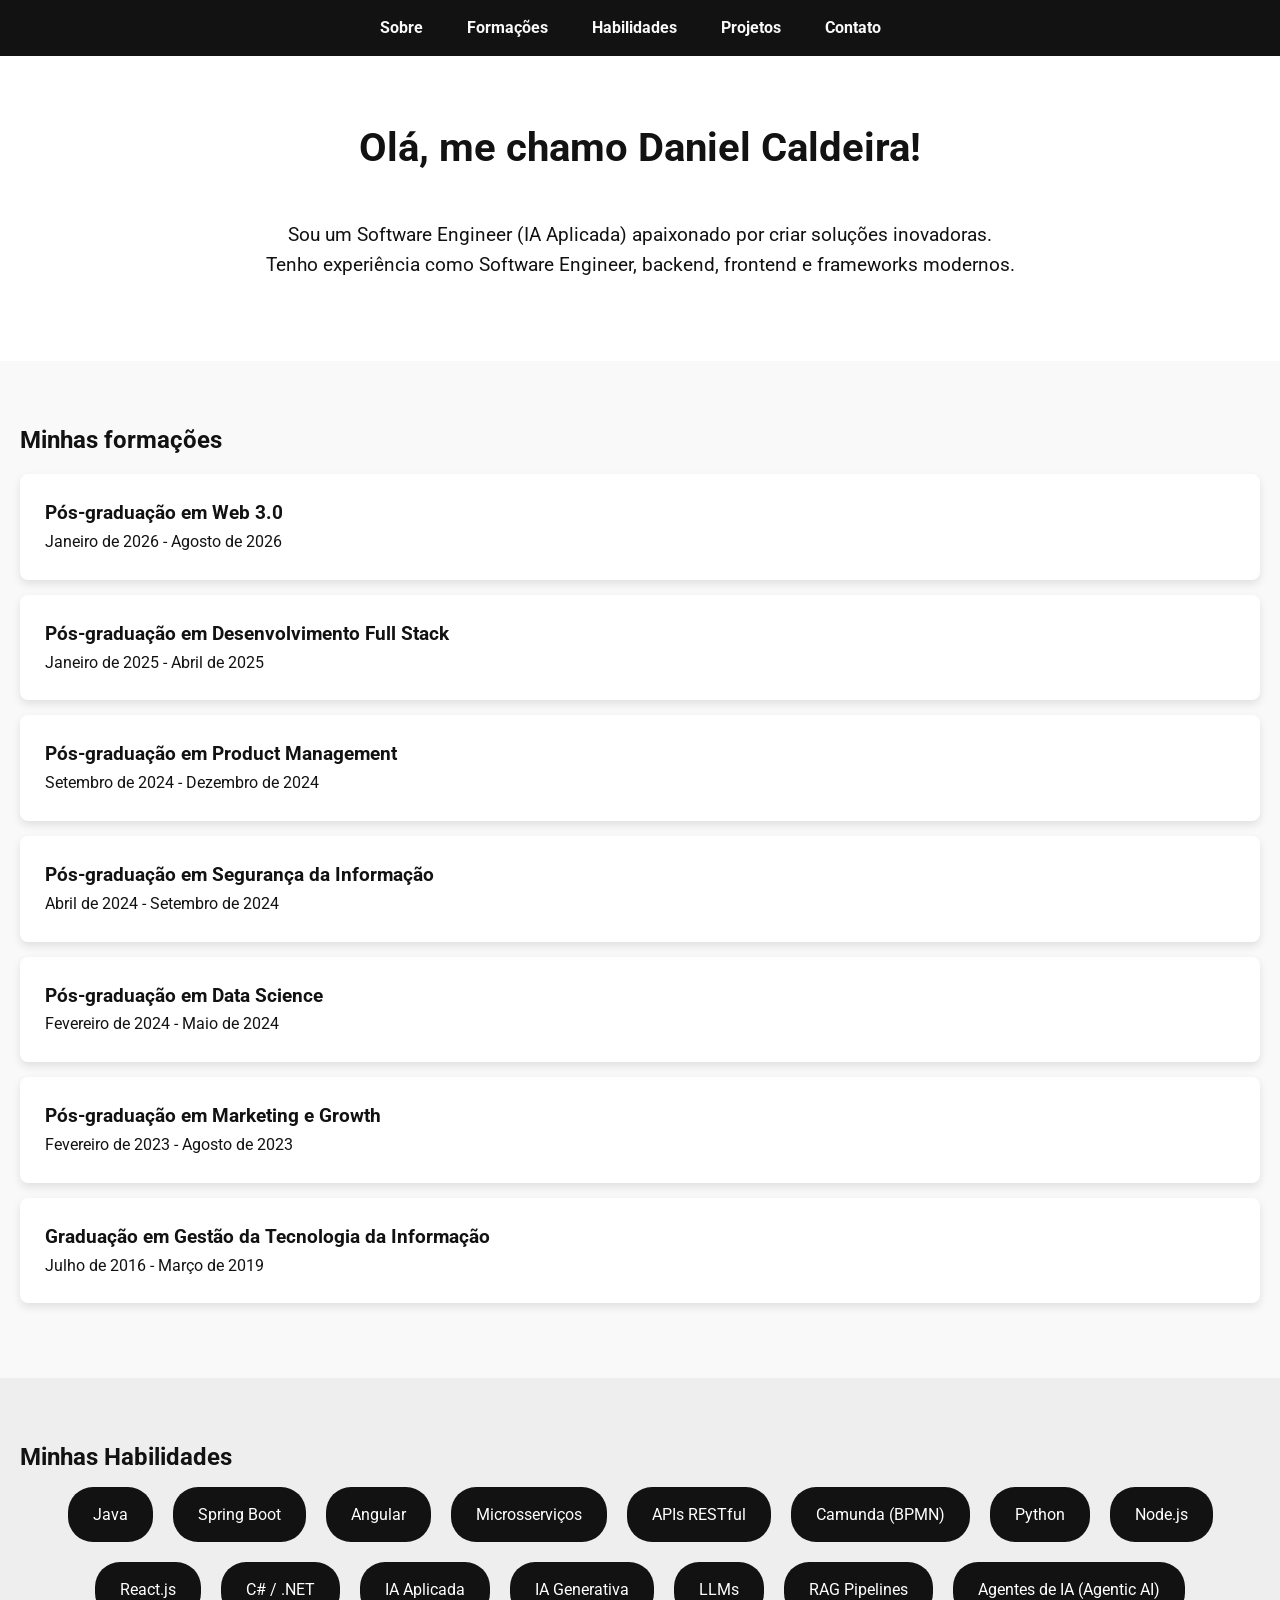
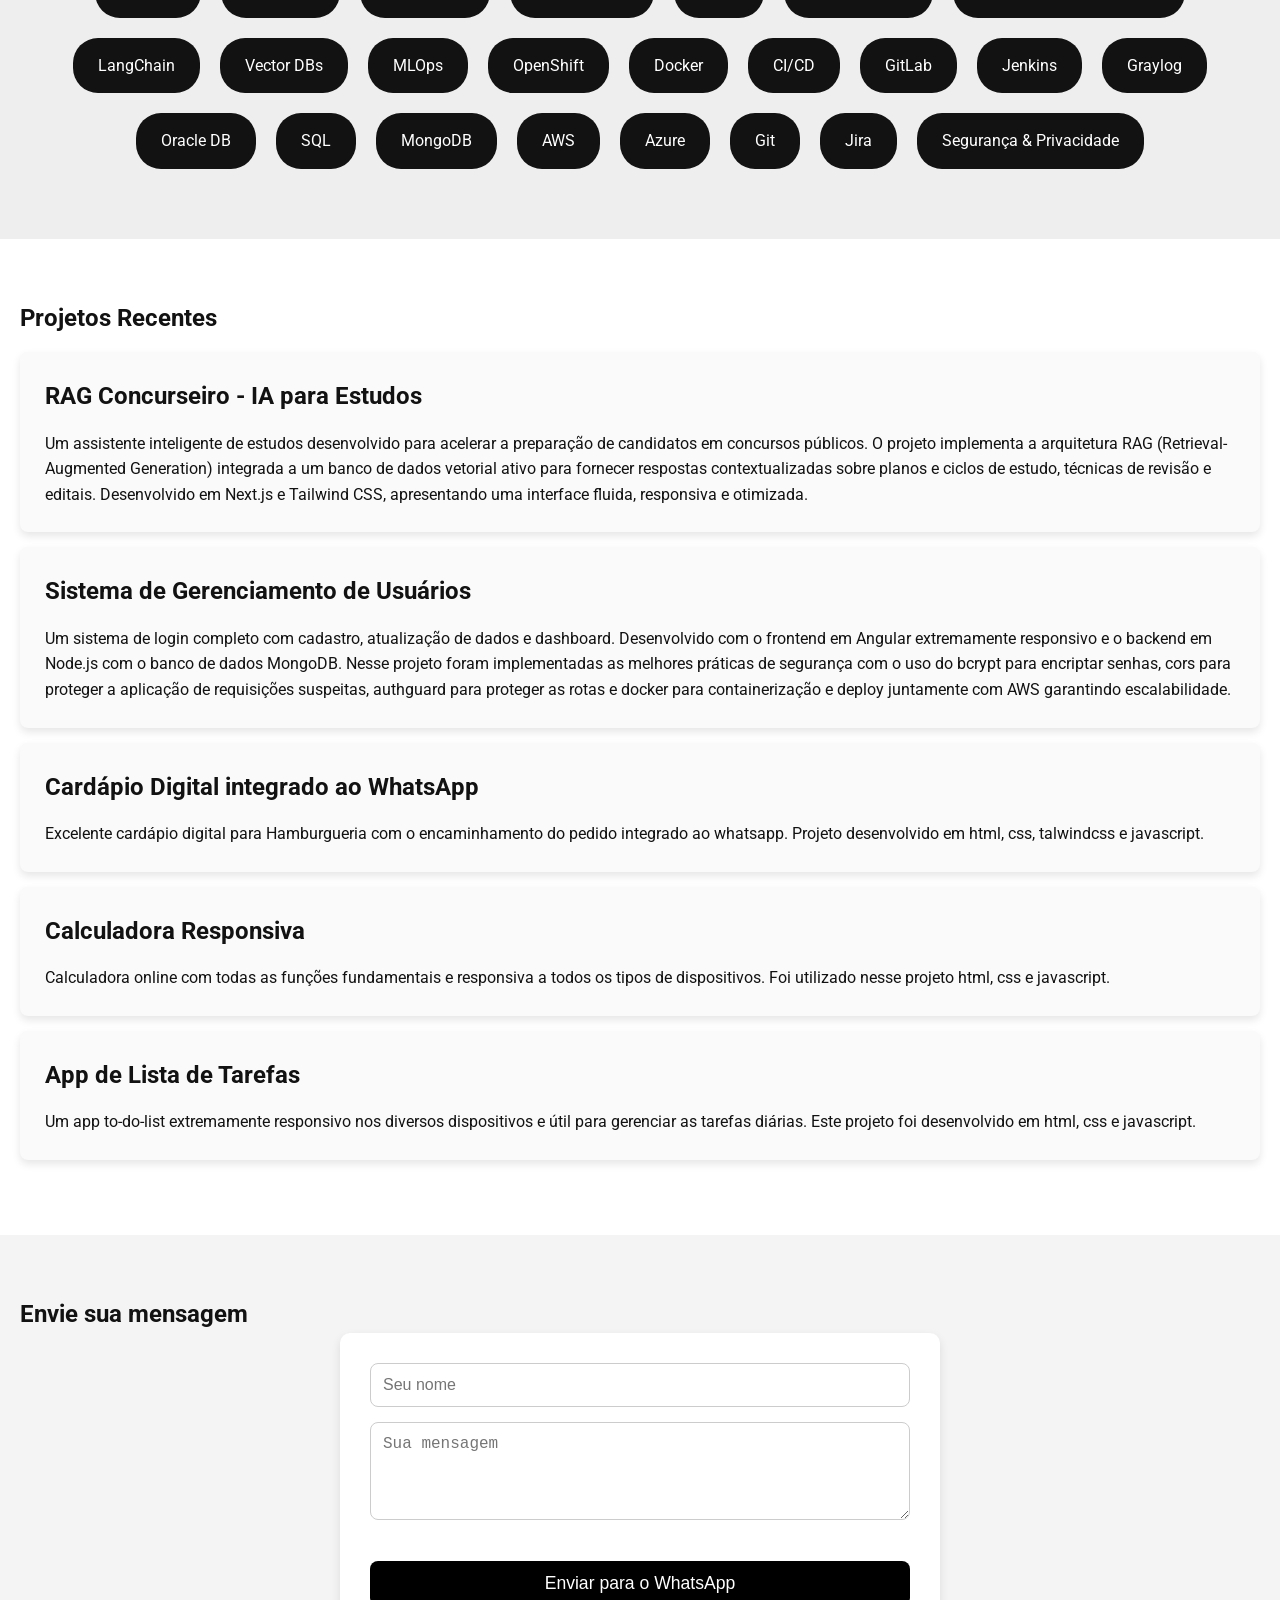
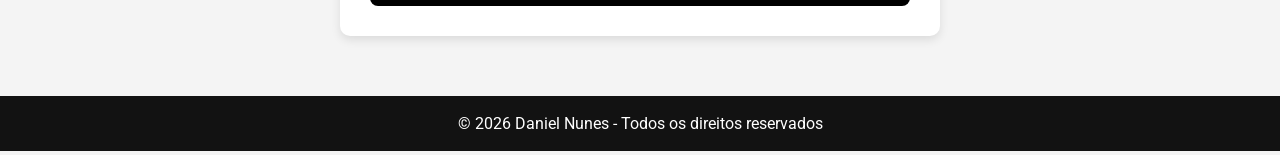
<file: index.html>
<!DOCTYPE html>
<html lang="pt-br">
<head>
  <meta charset="UTF-8">
  <meta name="viewport" content="width=device-width, initial-scale=1.0">
  <title>Seja bem vindo(a)!</title>  
  <link rel="stylesheet" href="styles.css"> 
</head>
<body>
  <header>
    <nav>
      <ul>
        <li><a href="#sobre">Sobre</a></li>
        <li><a href="#formacoes">Formações</a></li>
        <li><a href="#habilidades">Habilidades</a></li>
        <li><a href="#projetos">Projetos</a></li>
        <li><a href="#contato">Contato</a></li>
      </ul>
    </nav>
  </header>

  <section id="sobre">
    <div class="container">
      <h1>Olá, me chamo Daniel Caldeira!</h1>
      <p>Sou um Software Engineer (IA Aplicada) apaixonado por criar soluções inovadoras. Tenho experiência como Software Engineer, backend, frontend e frameworks modernos.</p>
    </div>
  </section>

  <section id="formacoes">
    <div class="container">
      <h2>Minhas formações</h2>
      <div class="formacao">
        <h3>Pós-graduação em Web 3.0</h3>
        <p>Janeiro de 2026 - Agosto de 2026</p>
      </div>
      <div class="formacao">
        <h3>Pós-graduação em Desenvolvimento Full Stack</h3>
        <p>Janeiro de 2025 - Abril de 2025</p>
      </div>
      <div class="formacao">
        <h3>Pós-graduação em Product Management</h3>
        <p>Setembro de 2024 - Dezembro de 2024</p>
      </div>
      <div class="formacao">
        <h3>Pós-graduação em Segurança da Informação</h3>
        <p>Abril de 2024 - Setembro de 2024</p>
      </div>
      <div class="formacao">
        <h3>Pós-graduação em Data Science</h3>
        <p>Fevereiro de 2024 - Maio de 2024</p>
      </div>
      <div class="formacao">
        <h3>Pós-graduação em Marketing e Growth</h3>
        <p>Fevereiro de 2023 - Agosto de 2023</p>
      </div>
      <div class="formacao">
        <h3>Graduação em Gestão da Tecnologia da Informação</h3>
        <p>Julho de 2016 - Março de 2019</p>
      </div>
    </div>
  </section>

  <section id="habilidades">
    <div class="container">
      <h2>Minhas Habilidades</h2>
      <ul>
        <li>Java</li>
        <li>Spring Boot</li>
        <li>Angular</li>
        <li>Microsserviços</li>
        <li>APIs RESTful</li>
        <li>Camunda (BPMN)</li>
        <li>Python</li>
        <li>Node.js</li>
        <li>React.js</li>
        <li>C# / .NET</li>
        <li>IA Aplicada</li>
        <li>IA Generativa</li>
        <li>LLMs</li>
        <li>RAG Pipelines</li>
        <li>Agentes de IA (Agentic AI)</li>
        <li>LangChain</li>
        <li>Vector DBs</li>
        <li>MLOps</li>
        <li>OpenShift</li>
        <li>Docker</li>
        <li>CI/CD</li>
        <li>GitLab</li>
        <li>Jenkins</li>
        <li>Graylog</li>
        <li>Oracle DB</li>
        <li>SQL</li>
        <li>MongoDB</li>
        <li>AWS</li>
        <li>Azure</li>
        <li>Git</li>
        <li>Jira</li>
        <li>Segurança & Privacidade</li>
      </ul>
    </div>
  </section>

  <section id="projetos">
    <div class="container">
      <h2>Projetos Recentes</h2>
      <div class="projeto">
        <a href="https://rag-concurseiro.vercel.app/" target="_blank">
          <h3>RAG Concurseiro - IA para Estudos</h3>
          <p>Um assistente inteligente de estudos desenvolvido para acelerar a preparação de candidatos em concursos públicos. O projeto implementa a arquitetura RAG (Retrieval-Augmented Generation) integrada a um banco de dados vetorial ativo para fornecer respostas contextualizadas sobre planos e ciclos de estudo, técnicas de revisão e editais. Desenvolvido em Next.js e Tailwind CSS, apresentando uma interface fluida, responsiva e otimizada.</p>
        </a>
      </div>
      <div class="projeto">
        <a href="http://18.230.124.107/" target="_blank">
          <h3>Sistema de Gerenciamento de Usuários</h3>
          <p>Um sistema de login completo com cadastro, atualização de dados e dashboard. Desenvolvido com o frontend em Angular extremamente responsivo e o backend em Node.js com o banco de dados MongoDB. Nesse projeto foram implementadas as melhores práticas de segurança com o uso do bcrypt para encriptar senhas, cors para proteger a aplicação de requisições suspeitas, authguard para proteger as rotas e docker para containerização e deploy juntamente com AWS garantindo escalabilidade.</p>
        </a>
      </div>
      <div class="projeto">
        <a href="https://cardapio-five-phi.vercel.app/" target="_blank">
          <h3>Cardápio Digital integrado ao WhatsApp</h3>
          <p>Excelente cardápio digital para Hamburgueria com o encaminhamento do pedido integrado ao whatsapp. Projeto desenvolvido em html, css, talwindcss e javascript.</p>
        </a>
      </div>
      <div class="projeto">
      <a href="https://caldeirapro.github.io/calculadora/" target="_blank">
        <h3>Calculadora Responsiva</h3>
        <p>Calculadora online com todas as funções fundamentais e responsiva a todos os tipos de dispositivos. Foi utilizado nesse projeto html, css e javascript.</p>
      </a>
      </div>
      <div class="projeto">
      <a href="https://caldeirapro.github.io/to-do-list/" target="_blank">
        <h3>App de Lista de Tarefas</h3>
        <p>Um app to-do-list extremamente responsivo nos diversos dispositivos e útil para gerenciar as tarefas diárias. Este projeto foi desenvolvido em html, css e javascript.</p>
      </a>
      </div>
    </div>
  </section>

  <section id="contato">
  <div class="container">
    <h1>Envie sua mensagem</h1>
    <form id="whatsapp-form">
        <input type="text" id="name" placeholder="Seu nome" required>
        <textarea id="message" name="message" rows="4" cols="50" placeholder="Sua mensagem" required></textarea><br>

        <button type="submit">Enviar para o WhatsApp</button>
    </form>
</div>
    <!-- Link invisível que será usado para redirecionar para o WhatsApp -->
    <a id="whatsapp-link" href="#" target="_blank" style="display: none;">Enviar mensagem</a>
</section>

  <footer>
    <p>&copy; 2026 Daniel Nunes - Todos os direitos reservados</p>
  </footer>

  <script src="script.js"></script>
</body>
</html>
</file>
<file: styles.css>
@import url('https://fonts.googleapis.com/css2?family=Roboto:ital,wght@0,100;0,300;0,400;0,500;0,700;0,900;1,100;1,300;1,400;1,500;1,700;1,900&display=swap');

/* Resetando estilo padrão */
* {
  margin: 0;
  padding: 0;
  box-sizing: border-box;
}

/* Adicionando rolagem suave para o documento */
html {
  scroll-behavior: smooth;
}


/* Corpo e fontes */
body {
  font-family: "Roboto", sans-serif;
  line-height: 1.6;
  background-color: #f4f4f4;
  color: #121212;
  padding: 0;
  margin: 0;
}

/* Cabeçalho */
header {
  background-color: #121212;
  color: #fff;
  padding: 15px 0;
  text-align: center;
}

header nav ul {
  list-style: none;
  padding: 0;
}

header nav ul li {
  display: inline;
  margin-right: 20px;
}

header nav ul li a {
  color: #f9f9f9;
  text-decoration: none;
  font-weight: bold;
  position: relative;
  padding: 5px 10px;
}

header nav ul li a:visited {
  color: #f9f9f9;
}

header nav ul li a:hover {
  color: #fff;
  background-color: #333;
  border-radius: 5px;
  text-decoration: underline;
  transform: scale(1.1);
  transition: all 0.3s ease-in-out;
}

/* Seções */
section {
  padding: 60px 20px;
  transition: all 0.3s ease;
}

/* Seção Sobre */
#sobre {
  background-color: #fff;
  text-align: center;
}

#sobre h1 {
  font-size: 2.5rem;
  margin-bottom: 20px;
}

#sobre p {
  font-size: 1.2rem;
  max-width: 800px;
  margin: 0 auto;
  padding: 20px;
}

/* Seção Formações */
#formacoes {
  background-color: #f9f9f9;
}

.formacao {
  background-color: #fff;
  padding: 25px;
  margin: 15px 0;
  border-radius: 8px;
  box-shadow: 0 4px 8px rgba(0, 0, 0, 0.1);
  transition: all 0.3s ease;
}

.formacao:hover {
  transform: translateY(-5px);
  box-shadow: 0 6px 15px rgba(0, 0, 0, 0.1);
}

/* Seção Habilidades */
#habilidades {
  background-color: #eee;
}

#habilidades ul {
  list-style: none;
  padding: 0;
  display: flex;
  justify-content: center;
  flex-wrap: wrap;
}

#habilidades ul li {
  margin: 10px;
  background-color: #121212;
  color: #fff;
  padding: 15px 25px;
  border-radius: 25px;
  text-align: center;
  transition: all 0.3s ease;
  cursor: pointer;
}

#habilidades ul li:hover {
  background-color: #ff4c4c;
  transform: scale(1.1);
  box-shadow: 0 5px 15px rgba(0, 0, 0, 0.2);
}

/* Seção Projetos */
#projetos {
  background-color: #fff;
}

.projeto {
  background-color: #fafafa;
  padding: 25px;
  margin: 15px 0;
  border-radius: 8px;
  box-shadow: 0 4px 8px rgba(0, 0, 0, 0.1);
  transition: all 0.3s ease;
}

.projeto:hover {
  transform: translateY(-5px);
  box-shadow: 0 6px 15px rgba(0, 0, 0, 0.1);
}

.projeto a {
  color: #121212;
  text-decoration: none;
  display: block;
}

.projeto a:hover {
  color: #007BFF;
  font-weight: bold;
  transform: scale(1.05);
  transition: all 0.3s ease-in-out;
}

.projeto h3 {
  margin-bottom: 15px;
  font-size: 1.5rem;
}

.projeto p {
  font-size: 1rem;
}

/* Formulário de Contato */
#contato form {
  display: flex;
  flex-direction: column;
  max-width: 600px;
  margin: 0 auto;
  background-color: #fff;
  padding: 30px;
  border-radius: 10px;
  box-shadow: 0 4px 10px rgba(0, 0, 0, 0.1);
}

#contato input,
#contato textarea {
  margin-bottom: 15px;
  padding: 12px;
  border: 1px solid #ccc;
  border-radius: 8px;
  font-size: 1rem;
}

#contato button {
  padding: 12px;
  background-color: #000000;
  color: white;
  border: none;
  cursor: pointer;
  border-radius: 8px;
  font-size: 1.1rem;
  transition: background-color 0.3s ease;
}

#contato button:hover {
  background-color: #686868;
}

/* Rodapé */
footer {
  text-align: center;
  background-color: #121212;
  color: white;
  padding: 15px 0;
  position: relative;
  width: 100%;
  bottom: 0;
}

/* Media Query para telas pequenas (smartphones) */
@media (max-width: 768px) {
  header nav ul li {
    display: block;
    margin-right: 0;
    margin-bottom: 10px;
  }

  #habilidades ul li {
    flex: 1 1 100%;
  }

  .projeto {
    margin: 10px 0;
  }

  #contato form {
    padding: 0 15px;
  }

  #contato input,
  #contato textarea {
    width: 100%;
  }
}

/* Media Query para telas muito pequenas (smartphones em modo retrato) */
@media (max-width: 480px) {
  #sobre h1 {
    font-size: 1.8rem;
  }

  #sobre p {
    font-size: 1rem;
  }

  #habilidades ul li {
    padding: 10px;
  }

  .projeto {
    padding: 20px;
  }
}
</file>
